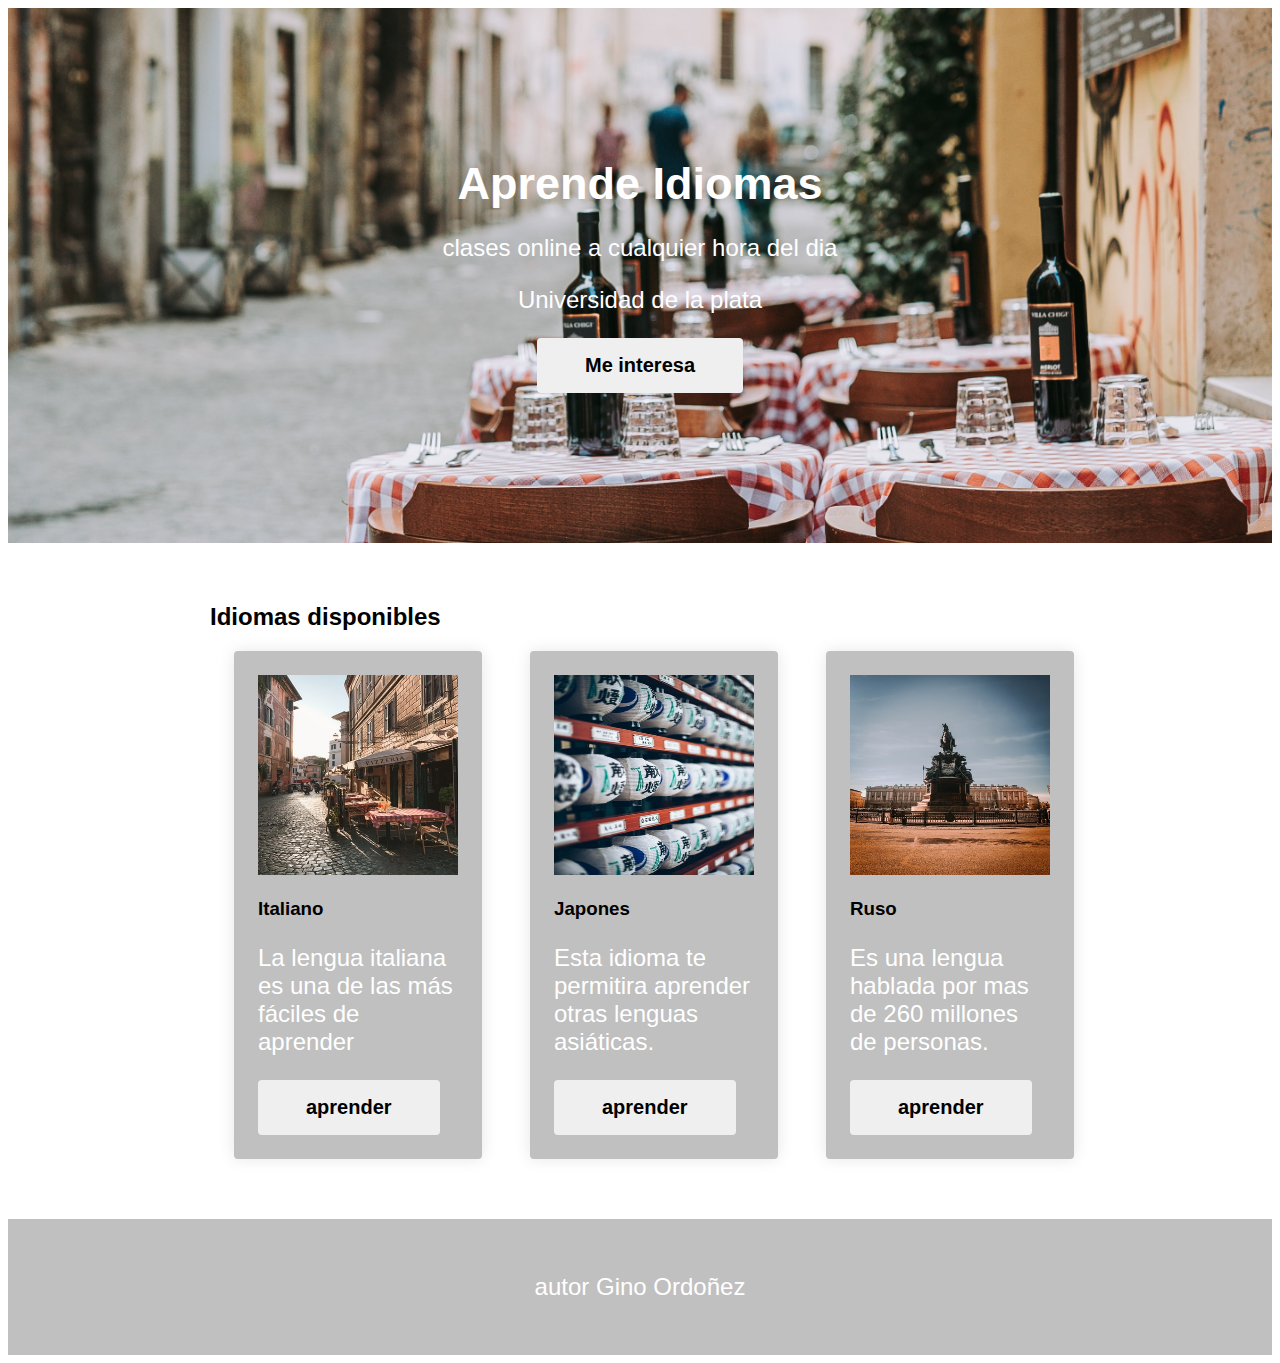
<file: index.html>
<!DOCTYPE html>
<html lang="en">
<head>
	<!--adaptar a movil-->
	<meta charset="UTF-8">
    <meta name="viewport" content="width=device-width, initial-scale=1.0">
    <meta http-equiv="X-UA-Compatible" content="ie=edge">
	<!--titulo-->
	<title>index</title>
	<!--importo la hoja css-->
	<link rel="stylesheet" type="text/css" href="css/estilo.css">

</head>
<body>
	<!--Banner Section-->
	<div class="banner-qwe">
		<h1>Aprende Idiomas</h1>
		<p>clases online a cualquier hora del dia</p>
		<p>Universidad de la plata</p>
		<button>Me interesa</button>
	</div>
	<!--Cards Section-->
	<div class="cards-qwe">
		<h2>Idiomas disponibles</h2>
		<div class="cards-container">
			<div class="card">
				<img src="img/8.jpg">
				<h3>Italiano</h3>
				<p>La lengua italiana es una de las más fáciles de aprender</p>
				<button>aprender</button>
			</div>
			<div class="card">
				<img src="img/9.jpg">
				<h3>Japones</h3>
				<p>Esta idioma te permitira aprender otras lenguas asiáticas.</p>
				<button>aprender</button>
			</div>
			<div class="card">
				<img src="img/10.jpg">
				<h3>Ruso</h3>
				<p>Es una lengua hablada por mas de 260 millones de personas.</p>
				<button>aprender</button>
			</div>
		</div>
	</div>
	<!--Footer Section-->
	<footer>
		<p>autor Gino Ordoñez</p>
	</footer>
	

</body>
</html>
</file>
<file: css/estilo.css>
body {
	font-family: 'Roboto', sans-serif;
}
.banner-qwe {
	background-image: url('../img/2.jpg');
	background-size: cover;
	background-position: center;
	padding: 150px 0;
	color: blue;
	text-align: center;
}

h1 {
	color: white;
	font-size: 45px;
	margin: 0;
	font-weight: bold;
}

p {
	color: white;
	font-size: 24px;
	opacity: 0.85px;
}

button {
	background-color: #1A48E3
	color: white;
	padding: 16px 48px;
	border-radius: 4px;
	display: inline-block;
	text-decoration: none;
	transition: .3s;
	font-size: 20px;
	font-weight: bold;
	border:none;

}

.cards-qwe {
	width: 860px;
	margin: 60px auto;
}

.cards-container{
	display: flex;
	flex-direction: row;
	align-items: center;
	justify-content: space-between;
}

.card {
	background: #C0C0C0;
	box-shadow: 0 0 16px rgba(0,0,0,0.1);
	border-radius: 4px;
	padding: 24px;
	margin: 0 24px;
}
.card img {
	width: 200px;
	height: 200px;
}

footer {
	background: #C0C0C0;
	color: white;
	padding: 30px 30px;
	text-align: center;
	bottom: 0;
	left: 0;
	right: 0;
}
</file>
